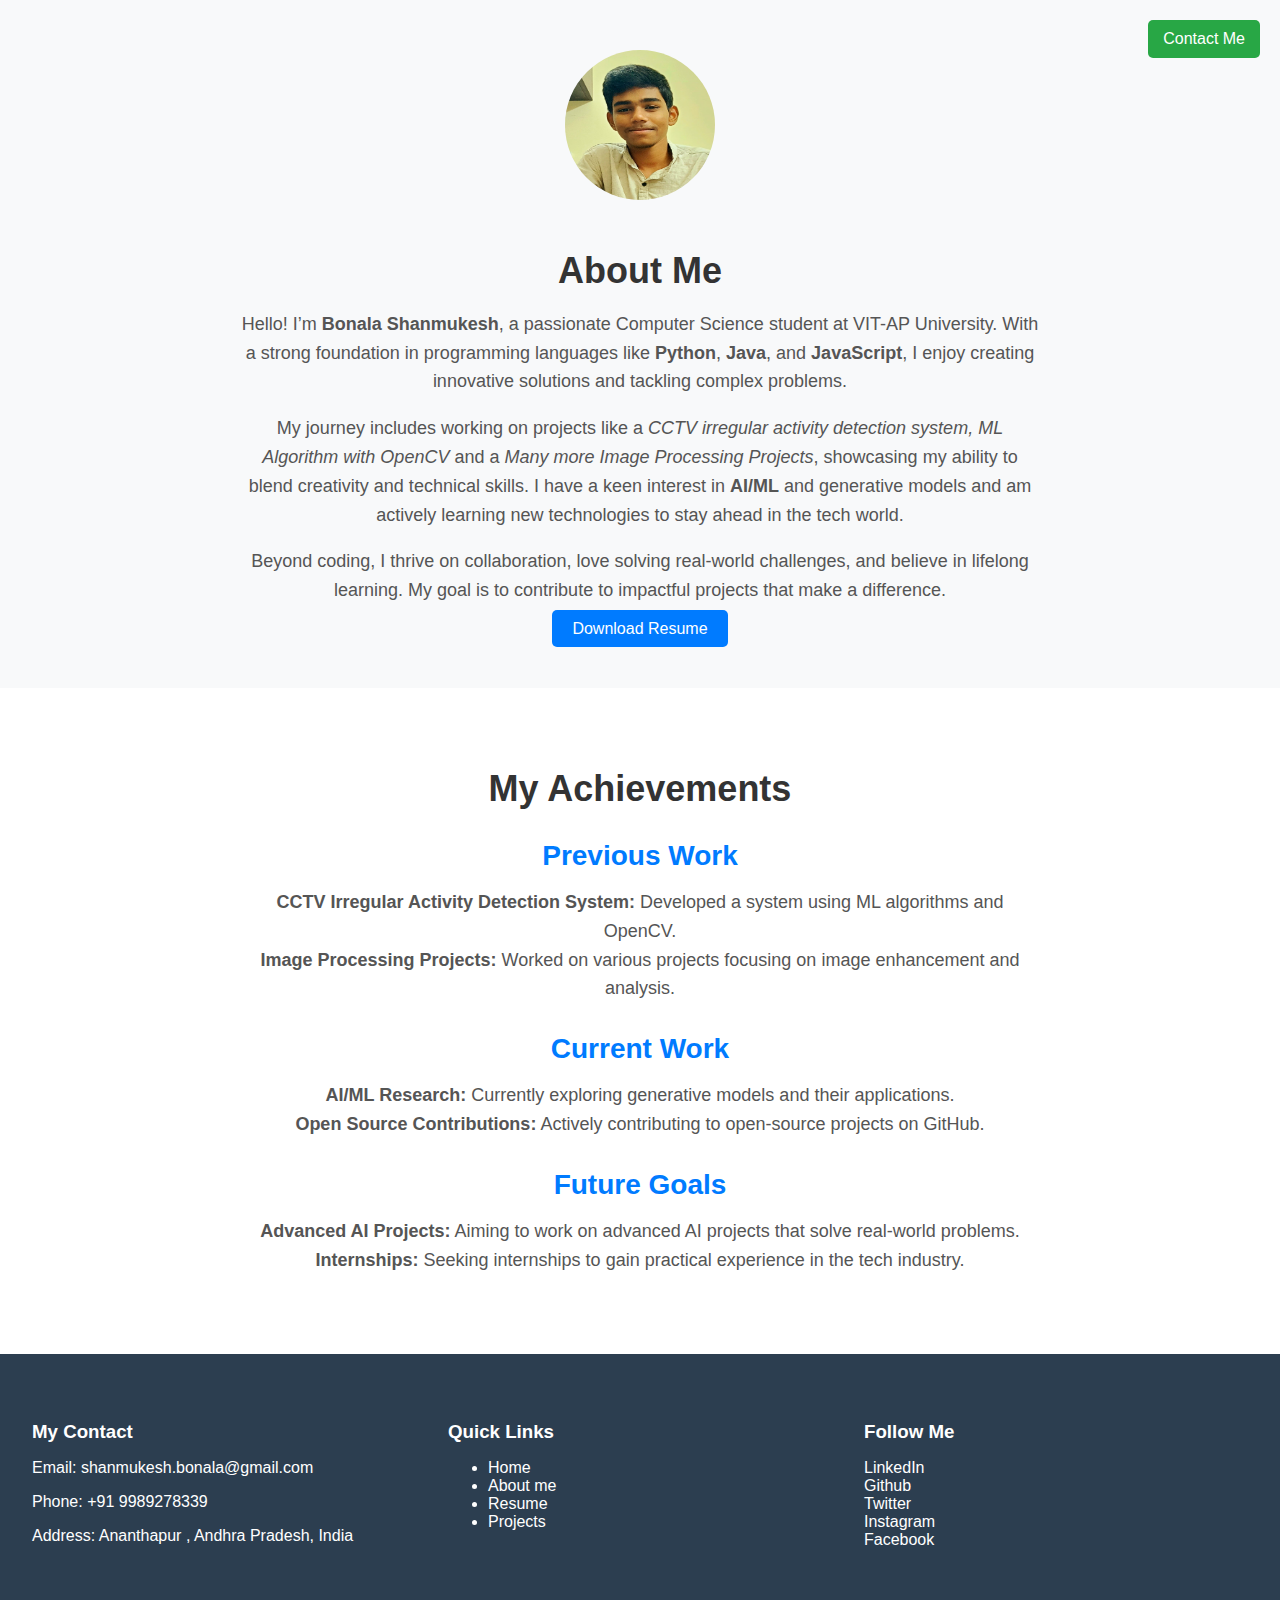
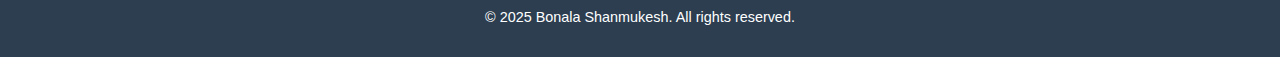
<file: aboutme.html>
<!DOCTYPE html>
<html lang="en">
<head>
    <meta charset="UTF-8">
    <meta name="viewport" content="width=device-width, initial-scale=1.0">
    <link rel="stylesheet" href="aboutme.css">
    <title>About Me</title>
</head>
<body>
    <section class="about-me">
        <div class="about-me-container">
            <img src="views/MyImg(1).jpg" alt="Profile Picture" class="profile-pic">
            <div class="about-me-text">
                <h2>About Me</h2>
                <p>Hello! I’m <strong>Bonala Shanmukesh</strong>, a passionate Computer Science student at VIT-AP University. With a strong foundation in programming languages like <strong>Python</strong>, <strong>Java</strong>, and <strong>JavaScript</strong>, I enjoy creating innovative solutions and tackling complex problems.</p>
                <p>My journey includes working on projects like a <em>CCTV irregular activity detection system, ML Algorithm with OpenCV</em> and a <em>Many more Image Processing Projects</em>, showcasing my ability to blend creativity and technical skills. I have a keen interest in <strong>AI/ML</strong> and generative models and am actively learning new technologies to stay ahead in the tech world.</p>
                <p>Beyond coding, I thrive on collaboration, love solving real-world challenges, and believe in lifelong learning. My goal is to contribute to impactful projects that make a difference.</p>
                <a href="resume.pdf" class="btn" download="resume.pdf">Download Resume</a>
            </div>
        </div>
        <button class="contact-btn" id="contactBtn">Contact Me</button>
    </section>

    <section class="achievements">
        <div class="achievements-container">
            <h2>My Achievements</h2>
            <div class="achievement">
                <h3>Previous Work</h3>
                <ul>
                    <li><strong>CCTV Irregular Activity Detection System:</strong> Developed a system using ML algorithms and OpenCV.</li>
                    <li><strong>Image Processing Projects:</strong> Worked on various projects focusing on image enhancement and analysis.</li>
                </ul>
            </div>
            <div class="achievement">
                <h3>Current Work</h3>
                <ul>
                    <li><strong>AI/ML Research:</strong> Currently exploring generative models and their applications.</li>
                    <li><strong>Open Source Contributions:</strong> Actively contributing to open-source projects on GitHub.</li>
                </ul>
            </div>
            <div class="achievement">
                <h3>Future Goals</h3>
                <ul>
                    <li><strong>Advanced AI Projects:</strong> Aiming to work on advanced AI projects that solve real-world problems.</li>
                    <li><strong>Internships:</strong> Seeking internships to gain practical experience in the tech industry.</li>
                </ul>
            </div>
        </div>
    </section>


    <!-- Modal for Contact Form -->
    <div class="modal" id="contactModal">
        <div class="modal-content">
            <span class="close" id="closeModal">&times;</span>
            <h2>Contact Me</h2>
            <!-- <form id="contactForm" method="POST" action="send_email.php">
                <label for="name">Name:</label>
                <input type="text" id="name" name="name" required>
                
                <label for="email">Email:</label>
                <input type="email" id="email" name="email" required>
                
                <label for="message">Message:</label>
                <textarea id="message" name="message" required></textarea>
                
                <button type="submit">Send</button>
            </form> -->

            <p>Email me : <a href="mailto:shanmukesh.bonala@gmail.com">shanmukesh.bonala@gmail.com</a></p><a href="mailto:shanmukesh.bonala@gmail.com">send mail</a>
            <p>Phone: <a href="tel:+91 9989278339">+91 9989278339</a></p><a href="tel:+91 9989278339">make call</a>
            <p>Whatsapp : <a>9989278339</a></p>
        </div>
    </div>



    <footer class="footer">
        <div class="footer-container">
            <div class="footer-info">
                <h3>My Contact</h3>
                <p>Email: <a href="mailto:shanmukesh.bonala@gmail.com">shanmukesh.bonala@gmail.com</a></p>
                <p>Phone: <a href="tel:+91 9989278339">+91 9989278339</a></p>
                <p>Address: Ananthapur , Andhra Pradesh, India</p>
            </div>
            <div class="footer-links">
                <h3>Quick Links</h3>
                <ul>
                    <li><a href="index.html">Home</a></li>
                    <li><a href="aboutme.html">About me</a></li>
                    <li><a href="#">Resume</a></li>
                    <li><a href="#">Projects</a></li>
                </ul>
            </div>
            <div class="footer-social">
                <h3>Follow Me</h3>
                <div class="social-icons">
                    <a href="https://www.linkedin.com/in/shanmukesh-bonala-731697288/" aria-label="LinkedIn"><i class="fab fa-linkedin"></i> LinkedIn</a><br>
                    <a href="https://github.com/Shanmuk4622" aria-label="GitHub"><i class="fab fa-github"></i> Github</a><br>
                    <a href="https://x.com/Shanmukesh4622" aria-label="Twitter"><i class="fab fa-twitter"></i> Twitter</a><br>
                    <a href="https://www.instagram.com/shanmuk4622k/" aria-label="Instagram"><i class="fab fa-instagram"></i> Instagram</a><br>
                    <a href="https://www.facebook.com/shanmukesh.bonala" aria-label="facebook"><i class="fab fa-facebook"></i> Facebook</a>
                </div>
            </div>
        </div>
        <div class="footer-bottom">
            <p>&copy; 2025 Bonala Shanmukesh. All rights reserved.</p>
        </div>
      </footer>

      <script src="aboutme.js"></script>
</body>
</html>
</file>
<file: aboutme.css>
body {
    margin: 0;
    font-family: Arial, sans-serif;
}

.about-me {
    padding: 50px 20px;
    background-color: #f8f9fa;
    display: flex;
    flex-direction: column;
    align-items: center;
}

.about-me-container {
    display: flex;
    flex-direction: column;
    align-items: center;
    text-align: center;
    max-width: 800px;
    margin: 0 auto;
}

.profile-pic {
    width: 150px;
    height: 150px;
    border-radius: 50%;
    margin-bottom: 20px;
}

.about-me-text h2 {
    font-size: 36px;
    font-weight: bold;
    color: #333;
    margin-bottom: 15px;
}

.about-me-text p {
    font-size: 18px;
    line-height: 1.6;
    margin-bottom: 15px;
    color: #555;
}

.btn {
    padding: 10px 20px;
    background-color: #007bff;
    color: #fff;
    text-decoration: none;
    border-radius: 5px;
    font-size: 16px;
    transition: background-color 0.3s ease;
}

.btn:hover {
    background-color: #0056b3;
}

.contact-btn {
    position: absolute;
    top: 20px; /* Distance from the top */
    right: 20px; /* Distance from the right */
    padding: 10px 15px;
    background-color: #28a745;
    color: #fff;
    border: none;
    border-radius: 5px;
    font-size: 16px;
    cursor: pointer;
    transition: background-color 0.3s ease;
    /* z-index: 1000; */
}

.contact-btn:hover {
    background-color: #218838;
}

/* Achievements Section */
.achievements {
    padding: 50px 20px;
    background-color: #ffffff;
    display: flex;
    flex-direction: column;
    align-items: center;
}

.achievements-container {
    max-width: 800px;
    margin: 0 auto;
    text-align: center;
}

.achievements-container h2 {
    font-size: 36px;
    font-weight: bold;
    color: #333;
    margin-bottom: 30px;
}

.achievement {
    margin-bottom: 30px;
}

.achievement h3 {
    font-size: 28px;
    color: #007bff;
    margin-bottom: 10px;
}

.achievement ul {
    list-style-type: none;
    padding: 0;
}

.achievement li {
    font-size: 18px;
    line-height: 1.6;
    color: #555;
}

/* Modal Styles */
.modal {
    display: none; /* Hidden by default */
    position: fixed; /* Stay in place */
    z-index: 1; /* Sit on top */
    left: 0;
    top: 0;
    width: 100%; /* Full width */
    height: 100%; /* Full height */
    overflow: auto; /* Enable scroll if needed */
    background-color: rgb(0,0,0); /* Fallback color */
    background-color: rgba(0,0,0,0.4); /* Black w/ opacity */
}

.modal-content {
    background-color: #fefefe;
    margin: 15% auto; /* 15% from the top and centered */
    padding: 20px;
    border: 1px solid #888;
    width: 80%; /* Could be more or less, depending on screen size */
    max-width: 500px; /* Max width for larger screens */
    border-radius: 5px;
}

.close {
    color: #aaa;
    float: right;
    font-size: 28px;
    font-weight: bold;
}

.close:hover,
.close:focus {
    color: black;
    text-decoration: none;
    cursor: pointer;
}

/* Responsive Styles */
@media (max-width: 768px) {
    .about-me-container {
        padding: 20px;
    }

    .profile-pic {
        width: 120px;
        height: 120px;
    }

    .about-me-text h2, .achievements-container h2 {
        font-size: 28px;
    }

    .about-me-text p, .achievement li {
        font-size: 16px;
    }

    .btn, .contact-btn {
        font-size: 14px;
    }

    .achievement h3 {
        font-size: 24px;
    }

    .modal-content {
        width: 90%; /* Full width on smaller screens */
    }
}

.footer {
    background-color: #2c3e50; /* Dark background */
    color: white; /* White text */
    padding: 2rem 1rem; /* Padding for spacing */
    text-align: left; /* Align text to the left */
}

.footer-container {
    display: flex; /* Flexbox for layout */
    flex-wrap: wrap; /* Allow wrapping on smaller screens */
    justify-content: space-between; /* Space between items */
}

.footer-info, .footer-links, .footer-social, .footer-newsletter {
    flex: 1; /* Allow each section to grow */
    min-width: 200px; /* Minimum width for responsiveness */
    margin: 1rem; /* Margin for spacing */
}

.footer h3 {
    margin-bottom: 1rem; /* Space below headings */
}

.footer a {
    color: white; /* White links */
    text-decoration: none; /* Remove underline */
}

.footer a:hover {
    text-decoration: underline; /* Underline on hover */
}

.footer-newsletter form {
    display: flex; /* Flexbox for form layout */
}

.footer-newsletter input {
    flex: 1; /* Input takes available space */
    padding: 0.5rem; /* Padding for input */
    border: none; /* Remove border */
    border-radius: 5px; /* Rounded corners */
}

.footer-newsletter button {
    padding: 0.5rem 1rem; /* Padding for button */
    background-color: #007bff; /* Button color */
    color: white; /* Button text color */
    border: none; /* Remove border */
    border-radius: 5px; /* Rounded corners */
    cursor: pointer; /* Pointer cursor */
}

.footer-bottom {
    text-align: center; /* Centered text */
    margin-top: 2rem; /* Space above */
    font-size: 0.9rem; 
}

.footer-bottom p {
    margin: 0; /* Remove default margin */
}

/* Responsive Styles */
@media (max-width: 768px) {
    .footer-container {
        flex-direction: column; /* Stack items vertically on smaller screens */
        align-items: center; /* Center items */
    }

    .footer-info, .footer-links, .footer-social, .footer-newsletter {
        text-align: center; /* Center text for smaller screens */
        margin: 1rem 0; /* Margin for spacing */
    }
}
</file>
